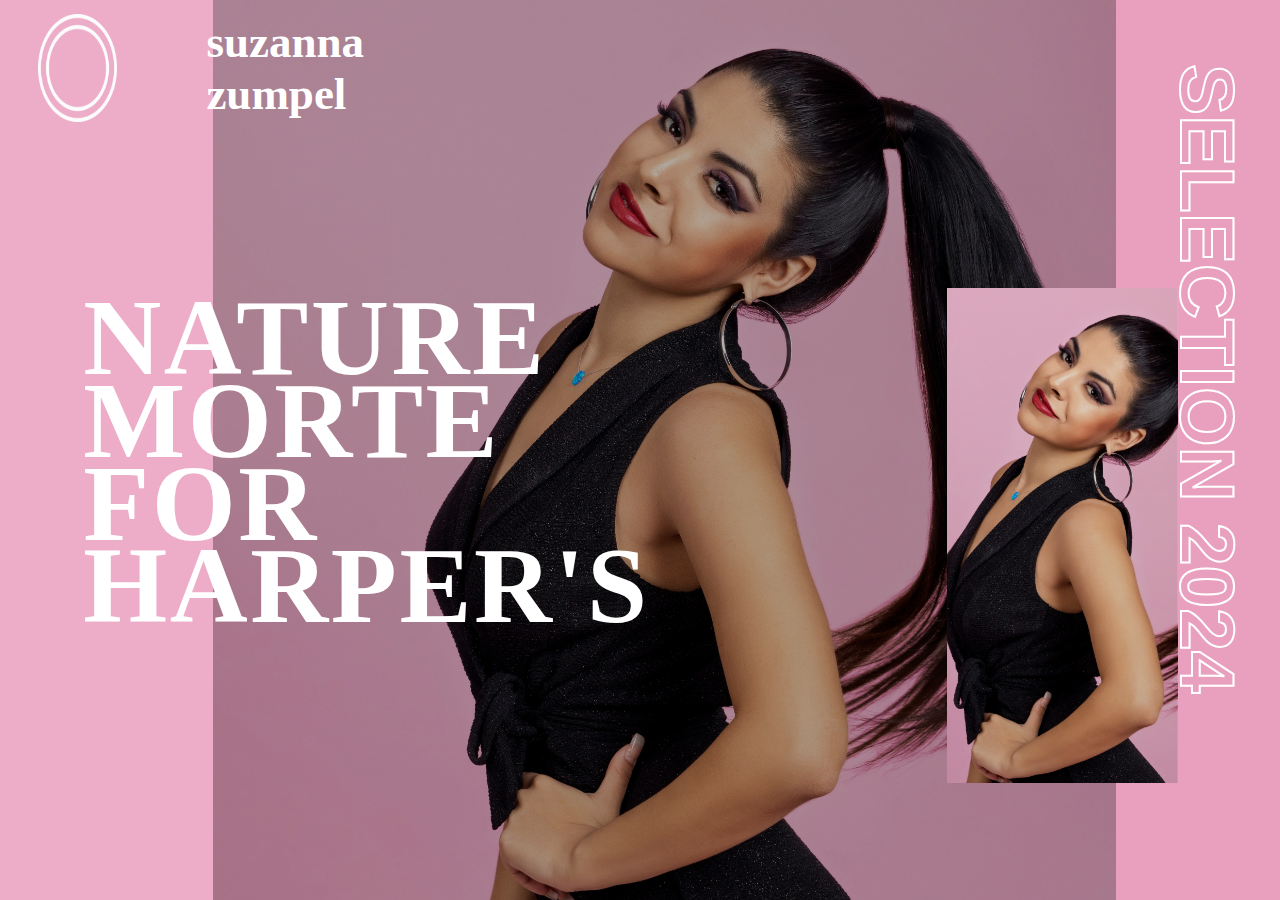
<file: Landing Page 1/index.html>
<!DOCTYPE html>
<html lang="en">
<head>
    <meta charset="UTF-8">
    <meta name="viewport" content="width=device-width, initial-scale=1.0">
    <title>Document</title>
    <link rel="stylesheet" href="index.css">
</head>
<body>
    <div class="main">
        <div class="nav">
            <img src="logo.png" alt="logo">
            <h4><a>suzanna zumpel</a></h4>
        </div>
        <div class="part1"></div>
        <div class="part2"></div>
        <div class="part3"> Selection 2024 </div>
        <div class="small-img"></div>
        <div class="front-text">
            <h1>Nature</h1>
            <h1>Morte</h1>
            <h1>For</h1>
            <h1>Harper's</h1>
        </div>
    </div>
</body>
</html>
</file>
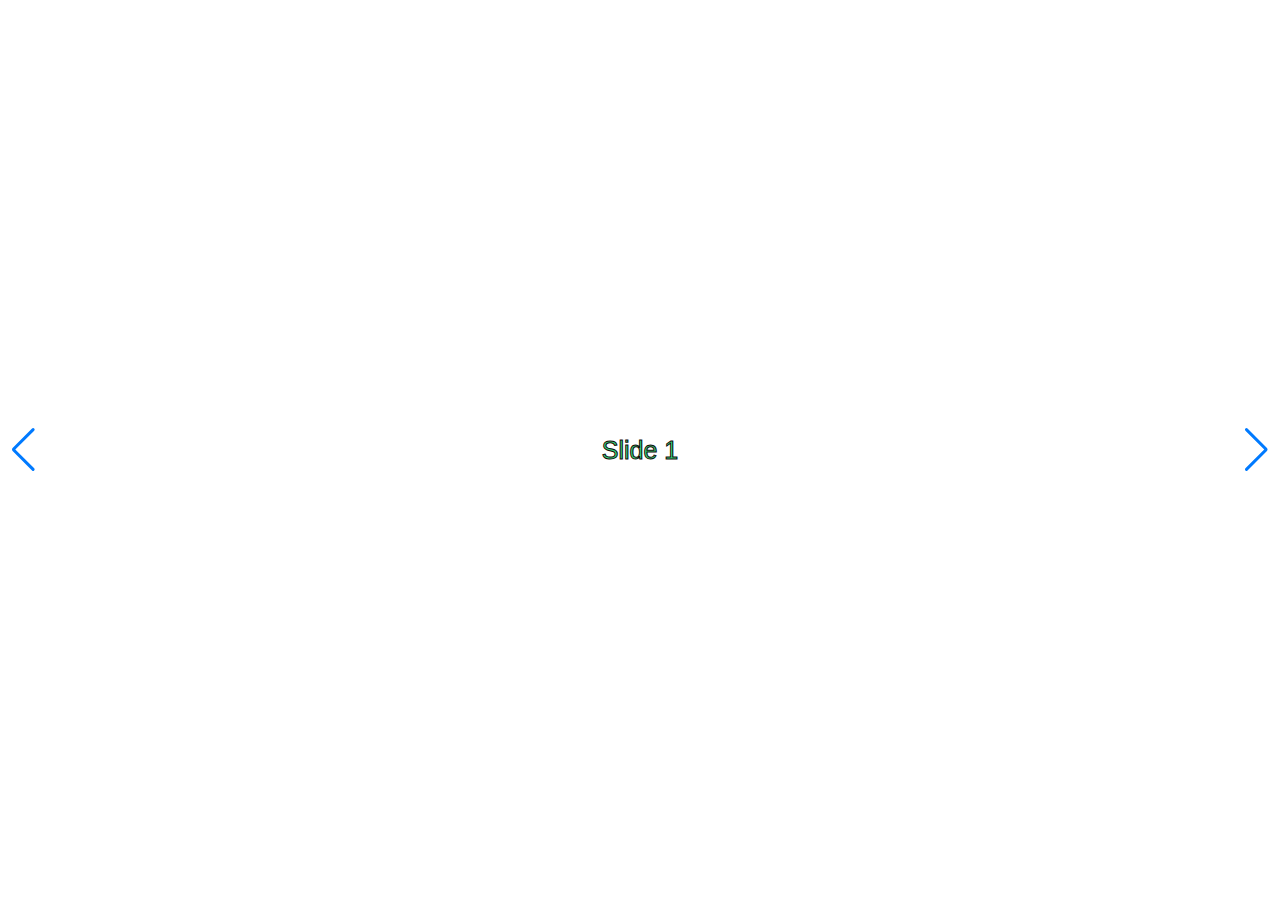
<file: Slider/index.html>
<!DOCTYPE html>
<html lang="en">
<head>
    <meta charset="UTF-8">
    <meta name="viewport" content="width=device-width, initial-scale=1.0">
    <title>Document</title>
    <link rel="stylesheet" href="https://cdn.jsdelivr.net/npm/swiper@11/swiper-bundle.min.css"/>
    <link rel="stylesheet" href="style.css">
</head>
<body>
    <div class="swiper mySwiper">
        <div class="swiper-wrapper">
          <div class="swiper-slide" id="S1">Slide 1</div>
          <div class="swiper-slide" id="S2" >Slide 2</div>
          <div class="swiper-slide" id="S3">Slide 3</div>
          <div class="swiper-slide" id="S4">Slide 4</div>
          <div class="swiper-slide" id="S5">Slide 5</div>
          <div class="swiper-slide" id="S6">Slide 6</div>
          <div class="swiper-slide" id="S7">Slide 7</div>
          <div class="swiper-slide" id="S8">Slide 8</div>
          <div class="swiper-slide" id="S9">Slide 9</div>
        </div>
        <div class="swiper-button-next"></div>
        <div class="swiper-button-prev"></div>
      </div>    
<script src="https://cdn.jsdelivr.net/npm/swiper@11/swiper-bundle.min.js"></script>
<script src="script.js"></script>    
</body>
</html>
</file>
<file: Landing Page 1/index.css>
*{
    padding: 0px;
    margin: 0px;
    box-sizing: border-box;
}
html,body{
    height: 100%;
    width: 100%;
}
.main{
    height: 100%;
    width: 100%;
    display: flex;

}
.part1{
    height: 100%;
    width: 17%;
background-color:rgb(237, 172, 200);
}
.part2{
    height: 100%;
    width: 72%;
    background-color: rgb(237, 172, 200);
    background-image: linear-gradient(rgba(0, 0, 0, 0.3), rgba(0, 0, 0, 0.3)), url('project.jpg');
background-size: cover;
background-position: top ;
}
.part3{
    height: 100%;
    width: 13%;
    background-color:rgb(233, 160, 190);
    font-family: sans-serif;
    font-weight: 900;
    font-size: 8.5vh;
    padding-right: 2.3vw;
    padding-top: 5%;
    color:transparent;
    writing-mode: vertical-rl;
  -webkit-text-stroke-color: white;
  -webkit-text-stroke-width: 2px;
  text-transform: uppercase;
}
.small-img{
    position: absolute;
    
    background-image: linear-gradient(rgba(0, 0, 0, 0.1), rgba(0, 0, 0, 0.2)), url('project.jpg');
   /* background-image: url("project.jpg");*/
    background-position: top center;
    background-size: cover;
    margin-left: 74vw;
    margin-top:32vh;
    width: 18vw;
    height: 55vh;
}
.front-text{
    left: 6.5%;
    letter-spacing: 0.2vw;
    position: absolute;
    color: white;
    font-family: monument;
    font-size: 6vh;
    text-transform: uppercase;
    margin-top: 33vh;
    line-height: 9.2vh;
}
.nav{
    height: 15%;
    width: 35%;
    position: absolute;
    margin-left: 3%;
    display: flex;
    justify-content: space-between;
    align-items: center;
}
.nav h4{
    color: white;
    font-size: 5vh;
    font-family: monument;
    padding-left: 20%;
    cursor: pointer;
}
.nav img{
    height: 80%;
    width: 17.5%;
    filter: invert(88%) sepia(87%) saturate(44%) hue-rotate(47deg) brightness(110%) contrast(98%)}
</file>
<file: Slider/style.css>
html,
body {
  position: relative;
  height: 100%;
}

body {
  background: #eee;
  font-family: Helvetica Neue, Helvetica, Arial, sans-serif;
  font-size: 14px;
  color: #000;
  margin: 0;
  padding: 0;
}

.swiper {
  width: 100%;
  height: 100%;
}

.swiper-slide {
  text-align: center;
  font-size: 25px;
  font-family: 'Gill Sans', 'Gill Sans MT', Calibri, 'Trebuchet MS', sans-serif;
  background: #fff;
  color: rgb(52, 220, 125);
  -webkit-text-stroke: #150909 1px;
  display: flex;
  justify-content: center;
  align-items: center;
}

.swiper-slide img {
  display: block;
  width: 100%;
  height: 100%;
  object-fit: cover;
}
#S1 {
  background-image: url("https://images.pexels.com/photos/346529/pexels-photo-346529.jpeg");
}
#S2 {
  background-image: url("https://images.pexels.com/photos/414171/pexels-photo-414171.jpeg");
}
#S3 {
  background-image: url("https://images.pexels.com/photos/210186/pexels-photo-210186.jpeg");
}
#S4 {
  background-image: url("https://images.pexels.com/photos/355241/pexels-photo-355241.jpeg");
}
#S5 {
  background-image: url("https://images.pexels.com/photos/417173/pexels-photo-417173.jpeg");
}
#S6 {
  background-image: url("https://images.pexels.com/photos/3225517/pexels-photo-3225517.jpeg");
}
#S7 {
  background-image: url("https://images.pexels.com/photos/33109/fall-autumn-red-season.jpg");
}
#S8 {
  background-image: url("https://images.pexels.com/photos/3408744/pexels-photo-3408744.jpeg");
}
#S9 {
  background-image: url("https://images.pexels.com/photos/414612/pexels-photo-414612.jpeg");
}
</file>
